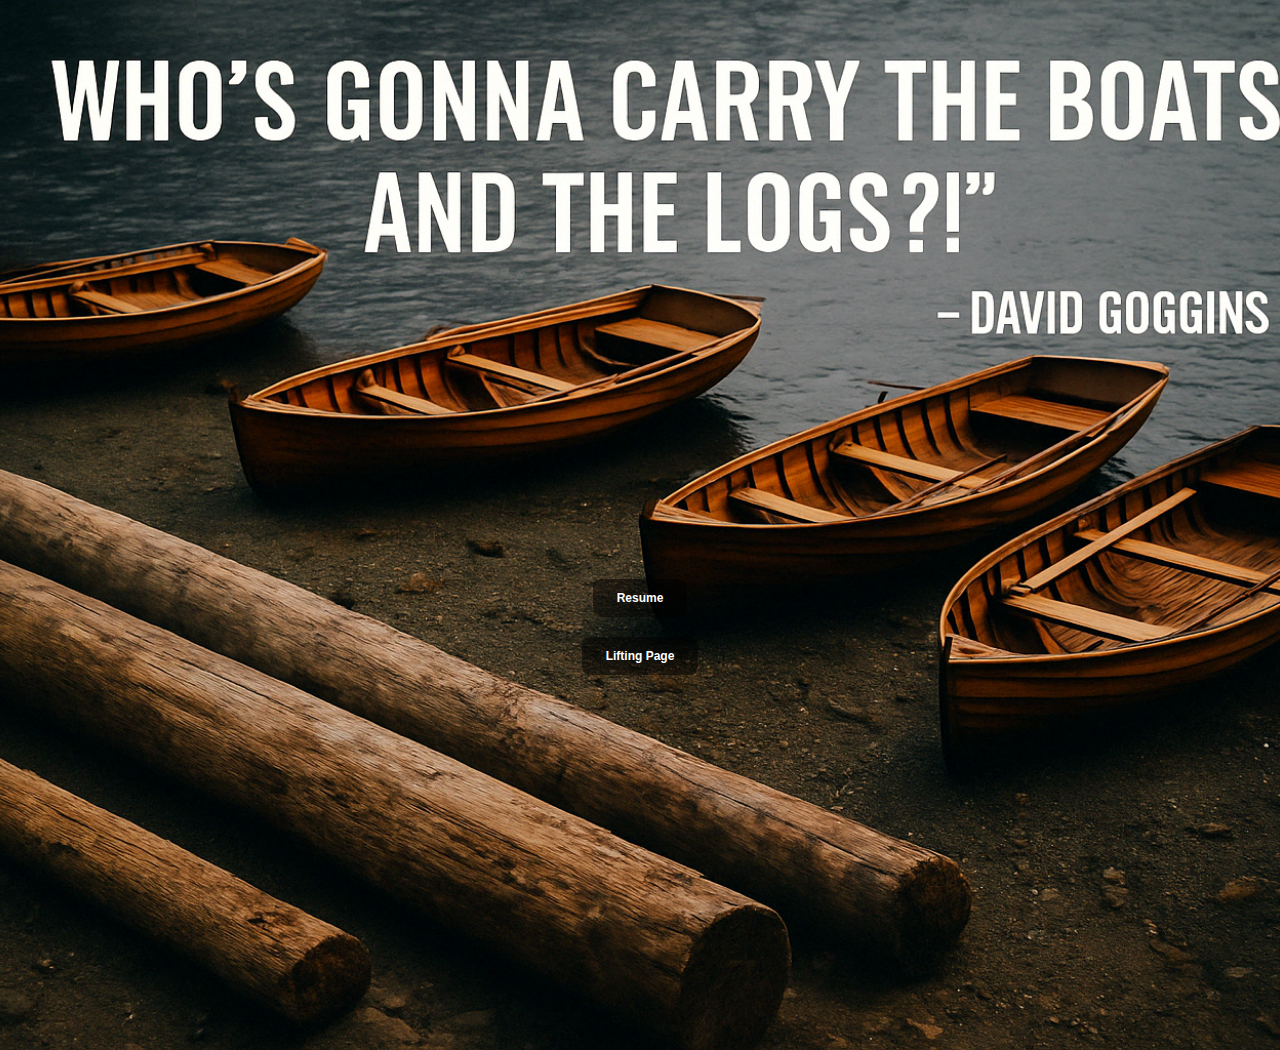
<file: index.html>
<!DOCTYPE html>
<html lang="en">
<head>
  <meta charset="UTF-8">
  <title>Mitchell Maddix | Home</title>
  <link rel="stylesheet" href="styles/custom.css">
</head>
<br>
<br>
<br>
<br>
<br>
<br>
<br>
<br>
<!-- adding my background as well as the links to resume and the lifts -->
<body class="home-background">
  <a href="resume.html"> Resume</a>
  <a href="lifting.html"> Lifting Page</a>
</body>
</html>
</file>
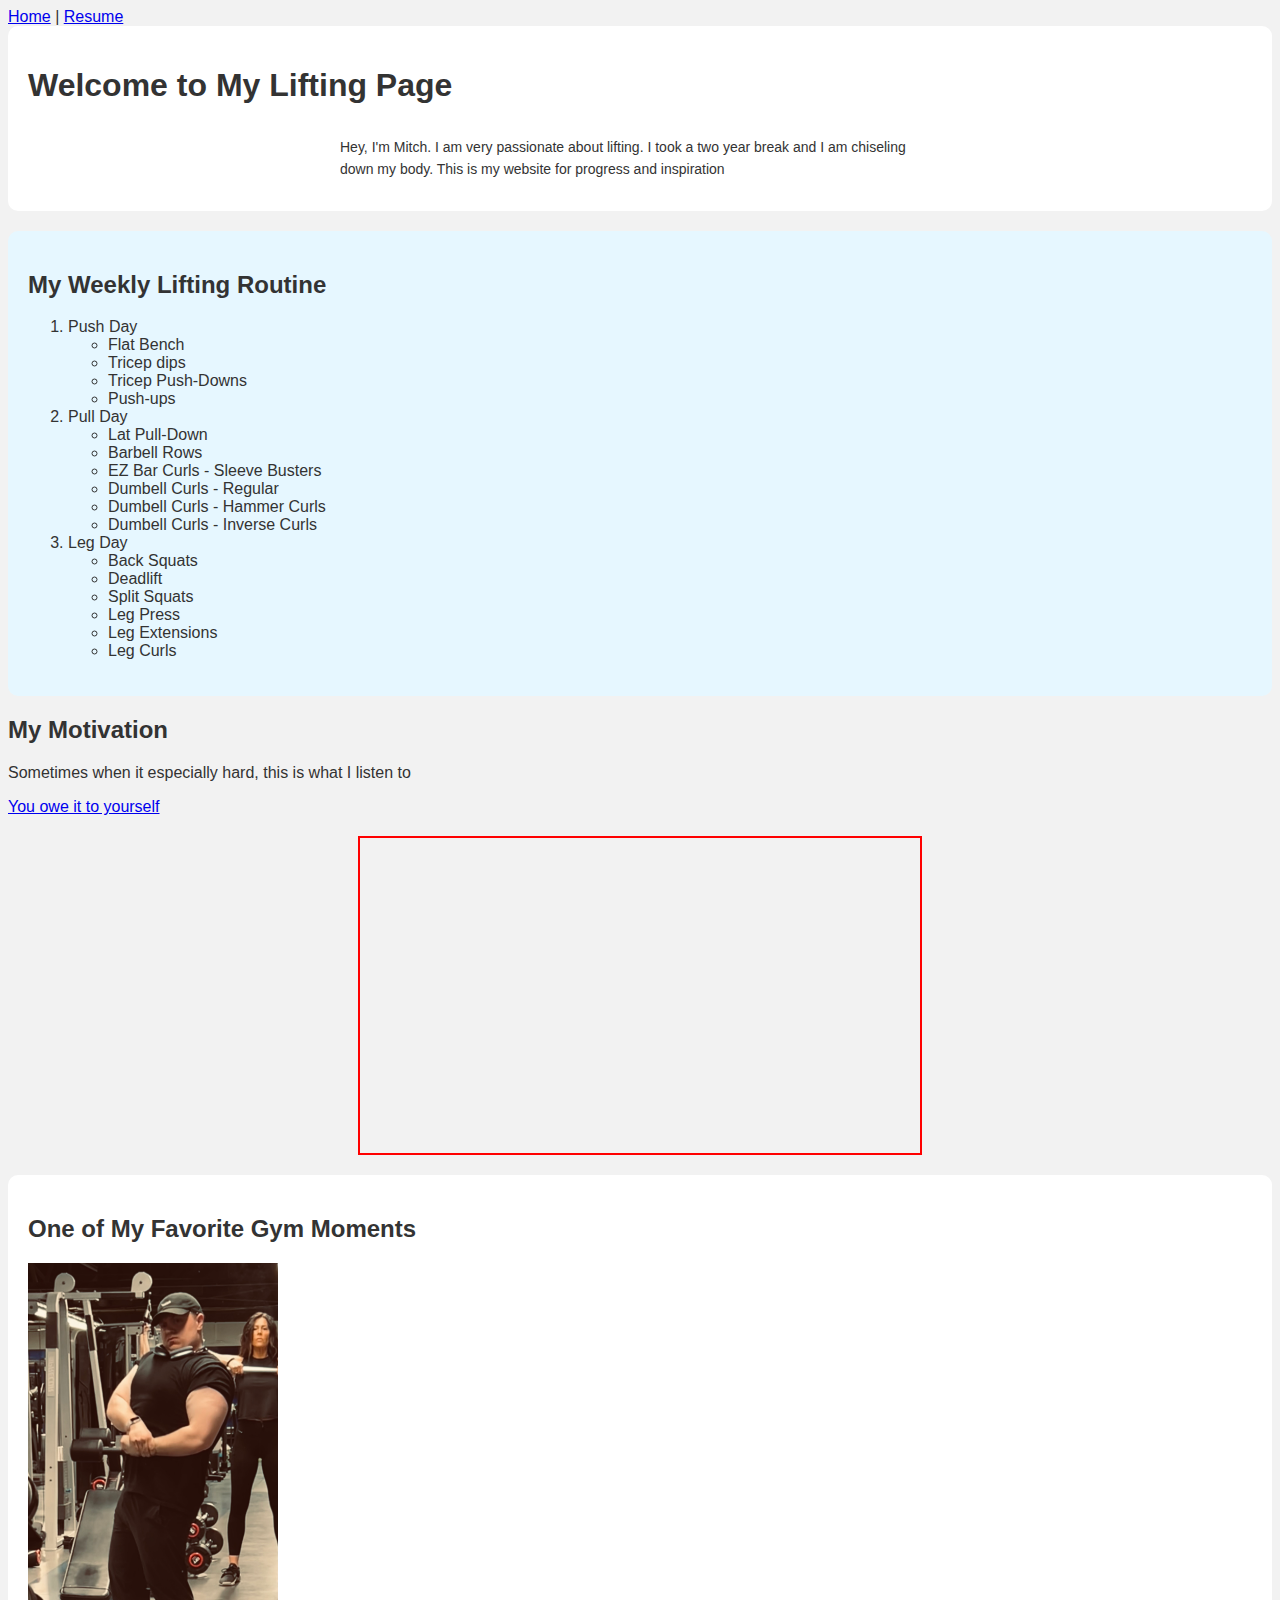
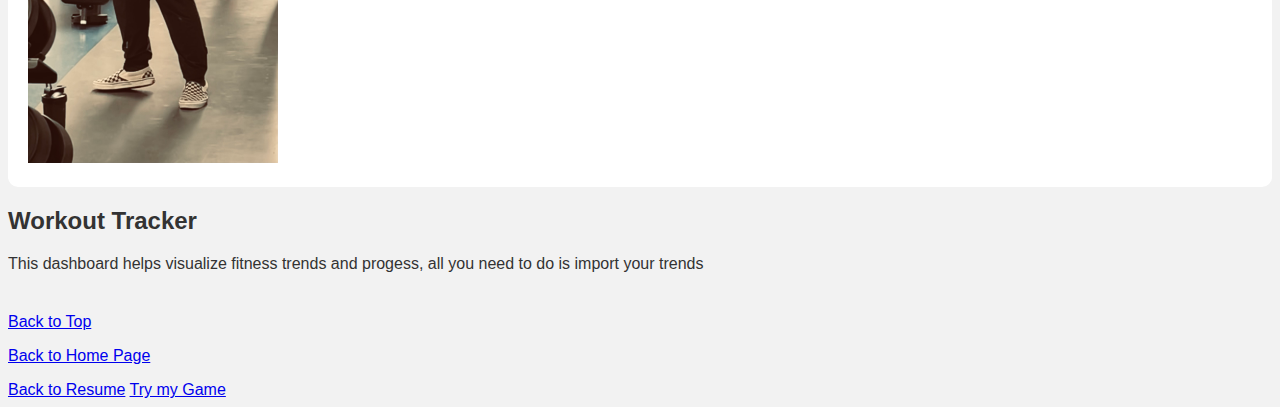
<file: lifting.html>
<!DOCTYPE html>
<html lang="en">
<head>
    <meta charset="UTF-8">
    <meta name="viewport" content="width=device-width, initial-scale=1.0">
    <!-- this is for my workout routine to help people begin working out -->
    <title>My Lifting Page</title>
    <link rel="stylesheet" href="styles/custom.css">
   <link rel="stylesheet" href="app.html">
</head>

<body id="top">
 <a href="index.html">Home</a> |
 <a href="resume.html">Resume</a>
    <div class="intro-section">    
        <h1>Welcome to My Lifting Page</h1> 
        <p class="intro-text">Hey, I'm Mitch. I am very passionate about lifting. I took a two year break and I am chiseling down my body. This is my website for progress and inspiration</p> </div> 
    <!-- Introduction to the first page -->
<div class="workout-section"><h2>My Weekly Lifting Routine</h2>
<!-- Now I am adding my work out routines -->
    <ol>
        <li>Push Day
            <ul>
                <li>Flat Bench</li>
                <li>Tricep dips</li>
                <li>Tricep Push-Downs</li>
                <li>Push-ups</li>
            </ul>
        </li>
        <li>Pull Day
            <ul>
                <li>Lat Pull-Down</li>
                <li>Barbell Rows</li>
                <li>EZ Bar Curls - Sleeve Busters</li>
                <li>Dumbell Curls - Regular</li>
                <li>Dumbell Curls - Hammer Curls</li>
                <li>Dumbell Curls - Inverse Curls</li>
            </ul>
        </li>
        <li>Leg Day
            <ul>
                <li>Back Squats</li>
                <li>Deadlift</li>
                <li>Split Squats</li>
                <li>Leg Press</li>
                <li>Leg Extensions</li>
                <li>Leg Curls</li>
            </ul>
        </li>
    </ol>
    </div>
    
    <h2>My Motivation</h2>
    <!-- Making a embeded video with a link -->
        <p>Sometimes when it especially hard, this is what I listen to</p>
        <a href="https://youtu.be/X4nGU4DZUwE?feature=shared">You owe it to yourself</a>
        <iframe class="motivational-video" width="560" height="315"
        src="https://www.youtube.com/embed/X4nGU4DZUwE"
        title="You owe it to yourself"      
        frameborder="0"  
        allow="accelerometer; autoplay; clipboard-write; encrypted-media; gyroscope; picture-in-picture"
        allowfullscreen>
        </iframe>




        <!-- Adding an image of me flexing at the gym -->
    <div class="photo-section">
        <h2>One of My Favorite Gym Moments</h2>
    <img src="images/gym-flex.jpg" alt="Me flexing at the gym" width="250" height="500"> </div>

<!-- Here I am inserting a tableau chart -->
<h2>Workout Tracker</h2>
<p>This dashboard helps visualize fitness trends and progess, all you need to do is import your trends</p>
<!-- describing and introduction the tableau dashboard -->
   <!-- as well as adding the formating -->
<div class="tableauPlaceholder" id="viz16806239987690" style="position: relative;">
    <noscript>
        <a href="https://public.tableau.com/views/WorkoutTrackerVisualizeYourFitnessDatainTableau/Dashboard1">
                <img alt="Workout Tracker" src="https://public.tableau.com/static/images/WorkoutTrackerVisualizeYourFitnessDatainTableau/Dashboard1/1.png" style="border: none;"/>
        </a>
    </noscript>
    <object class="tableauViz" style="display:none;">
        <param name="host_url" value="https%3A%2F%2Fpublic.tableau.com%2F" />
        <param name="embed_code_version" value="3" />
        <param name="site_root" value="" />
        <param name="name" value="WorkoutTrackerVisualizeYourFitnessDatainTableau/Dashboard1" />
        <param name="tabs" value="no" />
        <param name="toolbar" value="yes" />
    </object>
</div>
<script type="text/javascript" src="https://public.tableau.com/javascripts/api/viz_v1.js"></script>
<p><a href="#top">Back to Top</a></p></div> 
<p><a href="index.html">Back to Home Page</a></p>
<a href="resume.html">Back to Resume</a>
<a href="app.html">Try my Game</a>
</body>
</html>
</file>
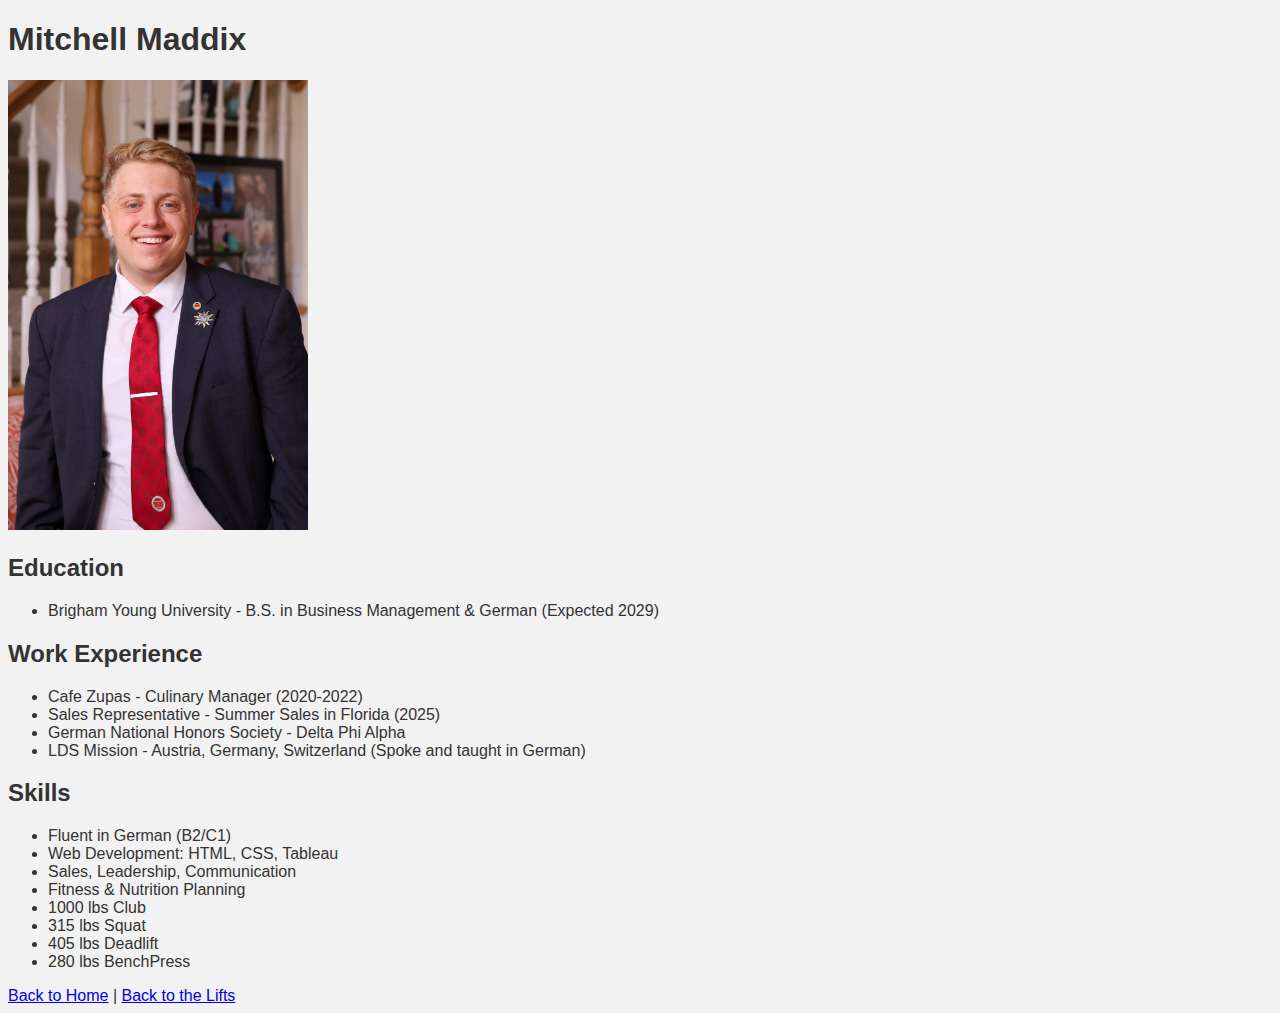
<file: resume.html>
<!DOCTYPE html>
<html lang="en">
<head>
  <meta charset="UTF-8">
  <title>Mitchell Maddix | Resume</title>
  <link rel="stylesheet" href="styles/custom.css">
</head>
<body>
  <h1>Mitchell Maddix</h1>
        <img src="images/IMG_1209.jpeg" alt="Profession photo of Mitch" width="300">
  <h2>Education</h2>
  <ul>
    <li>Brigham Young University - B.S. in Business Management & German (Expected 2029)</li>
  </ul>

  <h2>Work Experience</h2>
  <ul>
    <li>Cafe Zupas - Culinary Manager (2020-2022)</li>
    <li>Sales Representative - Summer Sales in Florida (2025)</li>
    <li>German National Honors Society - Delta Phi Alpha</li>
    <li>LDS Mission - Austria, Germany, Switzerland (Spoke and taught in German)</li>
  </ul>
<!-- here I am gonna introduce my skills to fill out the resume -->
  <h2>Skills</h2>
  <ul>
    <li>Fluent in German (B2/C1)</li>
    <li>Web Development: HTML, CSS, Tableau</li>
    <li>Sales, Leadership, Communication</li>
    <li>Fitness & Nutrition Planning</li>
    <li>1000 lbs Club</li>
    <li>315 lbs Squat</li>
    <li>405 lbs Deadlift</li>
    <li>280 lbs BenchPress</li>
  </ul>
<!-- anchors back to the other paiges -->
  <a href="index.html">Back to Home</a> |
  <a href="lifting.html">Back to the Lifts</a>
</file>
<file: styles/custom.css>
body {
    /* Making a background color and the font of the website */
    background-color: #f2f2f2;
    font-family: Arial, Helvetica, sans-serif;
    color: #333;
}
iframe {
    /* Making the embeded video cenetered */
    display: block;
    margin: 20px auto;
    max-width: 100%;
}
/* making a border for my embedded video */
.motivational-video {
    border: 2px solid red;
}
/* Making a font size and structure for my into section */
.intro-text {
    font-size: 14px;
    line-height: 1.6;
    max-width: 600px;
    margin: 0 auto;
    padding: 10px;
}
/* making a section border */
.intro-section{
    background-color: #fff;
    padding: 20px;
    margin-bottom: 20px;
    border-radius: 10px;
}
/* making the same for workout section */
.workout-section{
    background-color: #e6f7ff;
    padding: 20px;
    margin-bottom: 20px;
    border-radius: 10px;
}
/* making one for the photo section */
.photo-section {
    background-color: #fff;
    padding: 20px;
    margin-bottom: 20px;
    border-radius: 10px;
}
/* adding a design to the tableau chart */
.tableauPlaceholder {
    margin: 40px auto;
    max-width: 100%;
}
/* I must now add the background image for index.html so I am gonna do that now */
.home-background{ 
   background-image: url(../images/boatsandlogs.jpg);
   background-size: cover;
   background-position: center;
   background-repeat: no-repeat;
   min-height: 110vh;
   font-family: Arial, Helvetica, sans-serif;
   margin: 0;
   padding-top: 60px;
   display: flex;
   flex-direction: column;
   align-items: center;
   justify-content: center;
}
.home-background a {
background-color: rgba(0, 0, 0, 0.5);
color: white;
padding: 12px 24px;
margin: 10px;
text-decoration: none;
font-size: 12px;
font-weight: bold;
border-radius: 8px;
transition: background-color 0.2s;
}
.home-background a:hover {
    background-color: rgba(255, 255, 255, 0.2);
}
</file>
